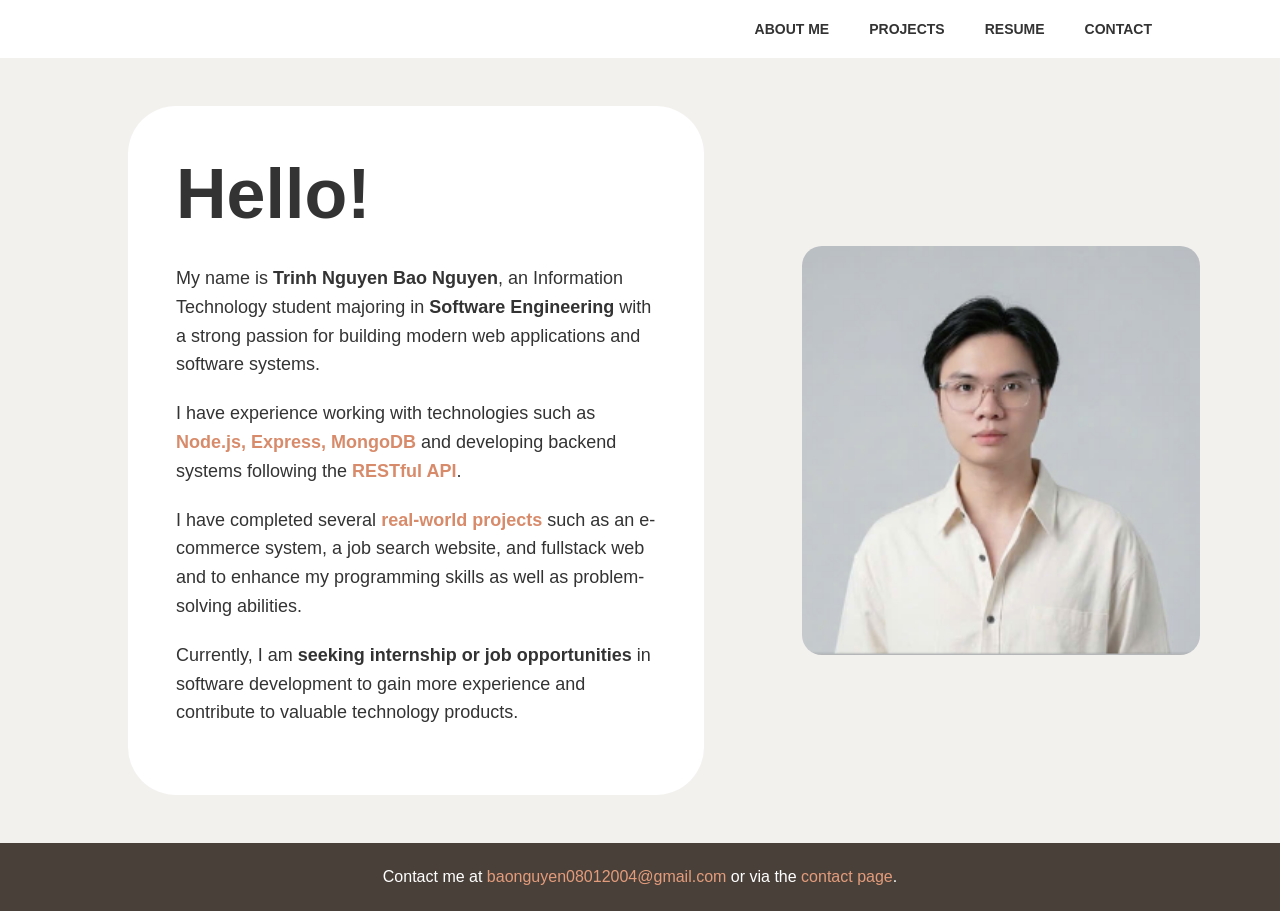
<file: index.html>
<!DOCTYPE html>
<html lang="en">

<head>
    <meta charset="UTF-8">
    <meta name="viewport" content="width=device-width, initial-scale=1.0">
    <title>My Portfolio</title>
    <link rel="stylesheet" href="style.css">
</head>

<body>

    <!-- Navbar -->
    <header id="navbar"></header>
    <script>
        fetch("navbar.html")
            .then(res => res.text())
            .then(data => {
                document.getElementById("navbar").innerHTML = data;
            });
    </script>

    <!-- About Section -->
    <section class="about">
        <div class="about-left-border">
            <div class="about-left">

                <h1>Hello!</h1>

                <p>
                    My name is <strong>Trinh Nguyen Bao Nguyen</strong>, an Information Technology student majoring in
                    <strong>Software Engineering</strong> with a strong passion for building modern web applications and
                    software systems.
                </p>


                <p>
                    I have experience working with technologies such as <span class="highlight">Node.js, Express,
                        MongoDB</span>
                    and developing backend systems following the <span class="highlight">RESTful API</span>.
                </p>

                <p>
                    I have completed several <span class="highlight">real-world projects</span> such as an e-commerce
                    system,
                    a job search website, and fullstack web and to enhance my programming skills
                    as well as problem-solving abilities.
                </p>

                <p>
                    Currently, I am <strong>seeking internship or job opportunities</strong> in software development
                    to gain more experience and contribute to valuable technology products.
                </p>

            </div>
        </div>

        <div class="about-right">
            <img src="profile.png" alt="profile">
        </div>

    </section>
    <footer class="footer">
        <p>
            Contact me at
            <a href="mailto:baonguyen08012004@gmail.com">baonguyen08012004@gmail.com</a>
            or via the <a href="connect.html">contact page</a>.
        </p>
    </footer>


</body>

</html>
</file>
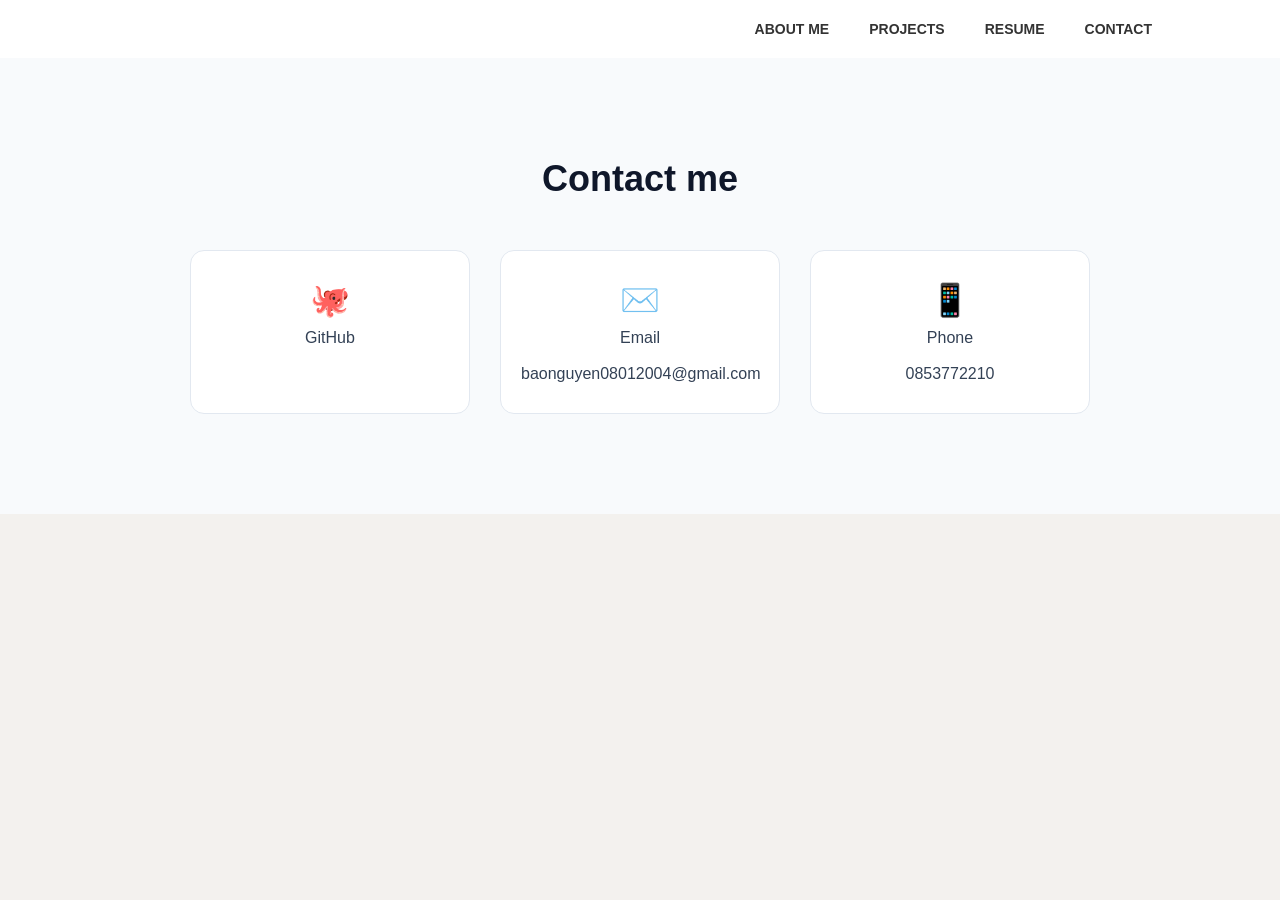
<file: connect.html>
<!DOCTYPE html>
<html lang="en">

<head>
    <meta charset="UTF-8">
    <meta name="viewport" content="width=device-width, initial-scale=1.0">
    <title>My Portfolio</title>
    <link rel="stylesheet" href="style.css">
</head>

<body>
    <header id="navbar"></header>
    <script>
        fetch("navbar.html")
            .then(res => res.text())
            .then(data => {
                document.getElementById("navbar").innerHTML = data;
            });
    </script>
    <section class="connect">

        <h2>Contact me</h2>
        <p class="connect-desc">
           
        </p>

        <div class="connect-container">

            <a href="http://github.com/baonguyn123" class="connect-card github">
                <div class="icon">🐙</div>
                <p>GitHub</p>
            </a>

            <a href="mailto:baonguyen08012004@gmail.com" class="connect-card email">
                <div class="icon">✉️</div>
                <p>Email</p><br>
                <p>baonguyen08012004@gmail.com</p>
            </a>
            <a href="tel:0853772210" class="connect-card">
                <div class="icon">📱</div>
                <p>Phone</p><br>
                <p>0853772210</p>
            </a>

        </div>

    </section>
</body>

</html>
</file>
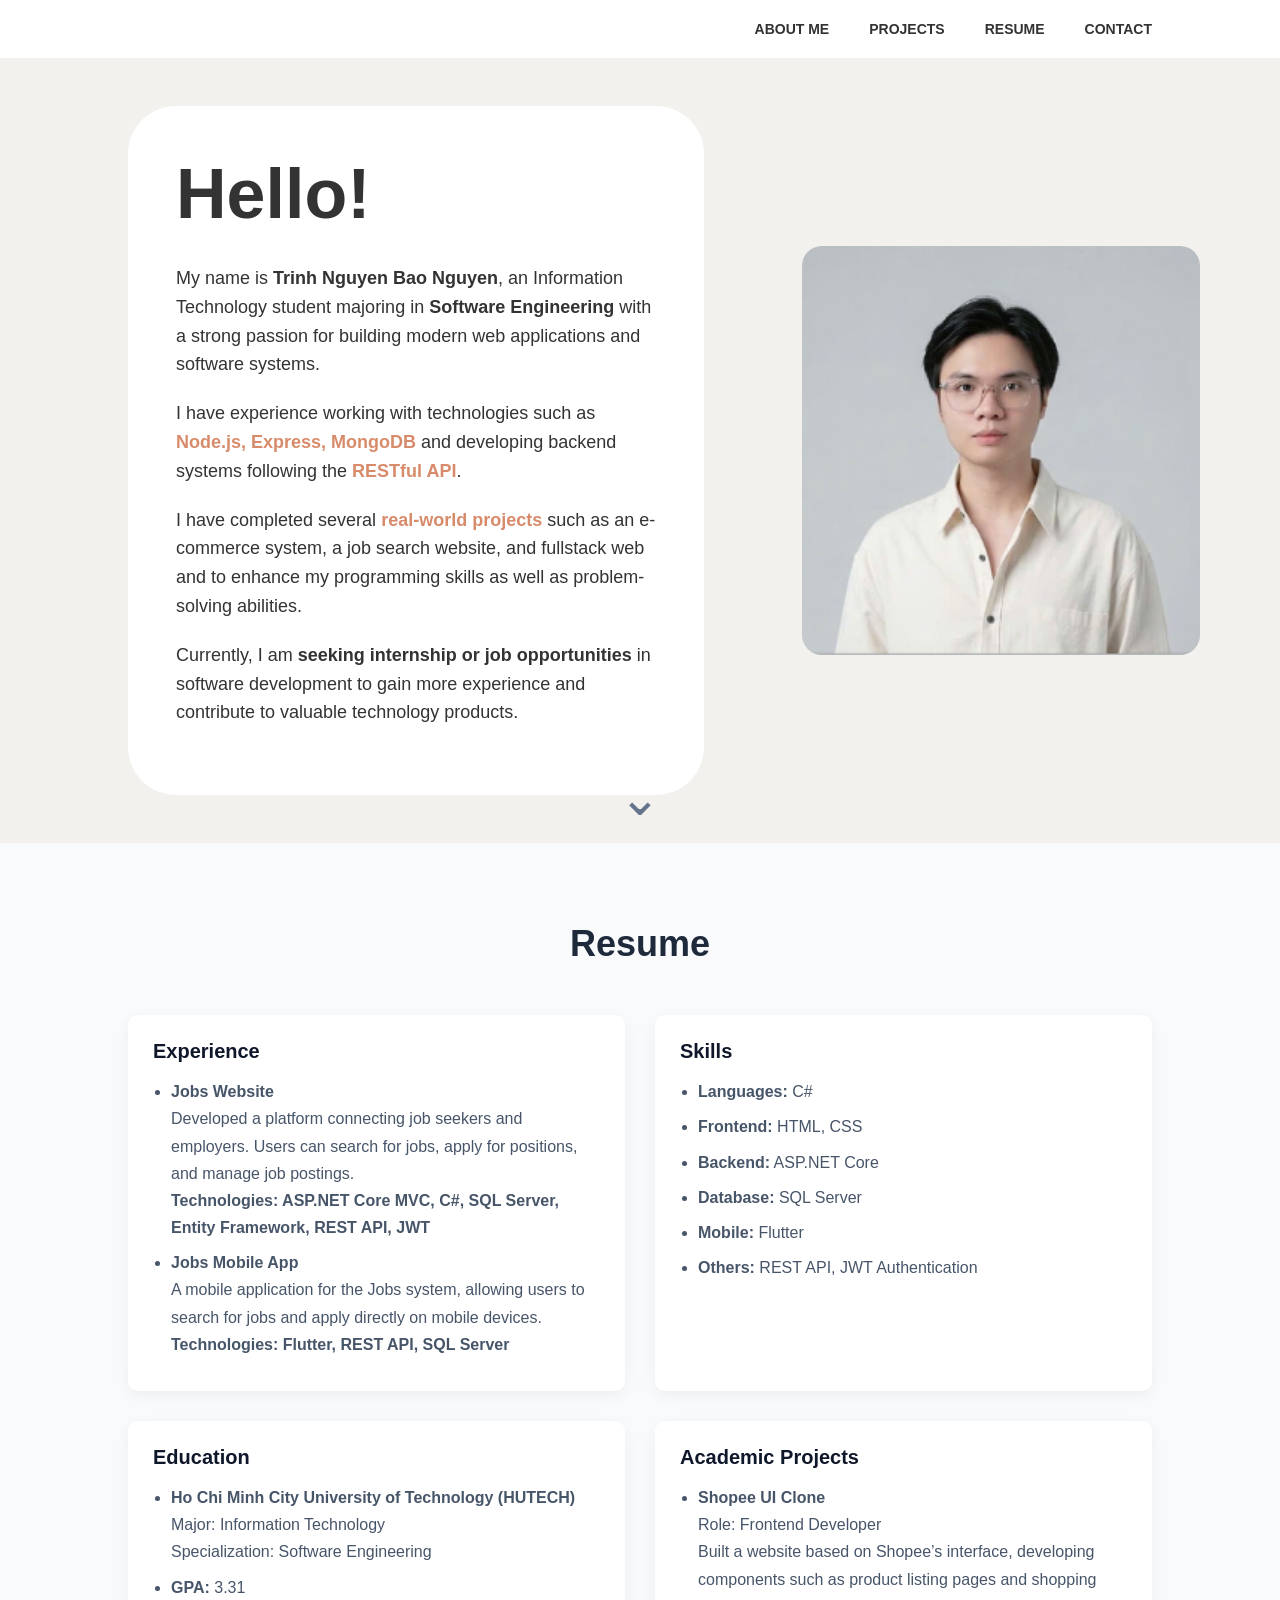
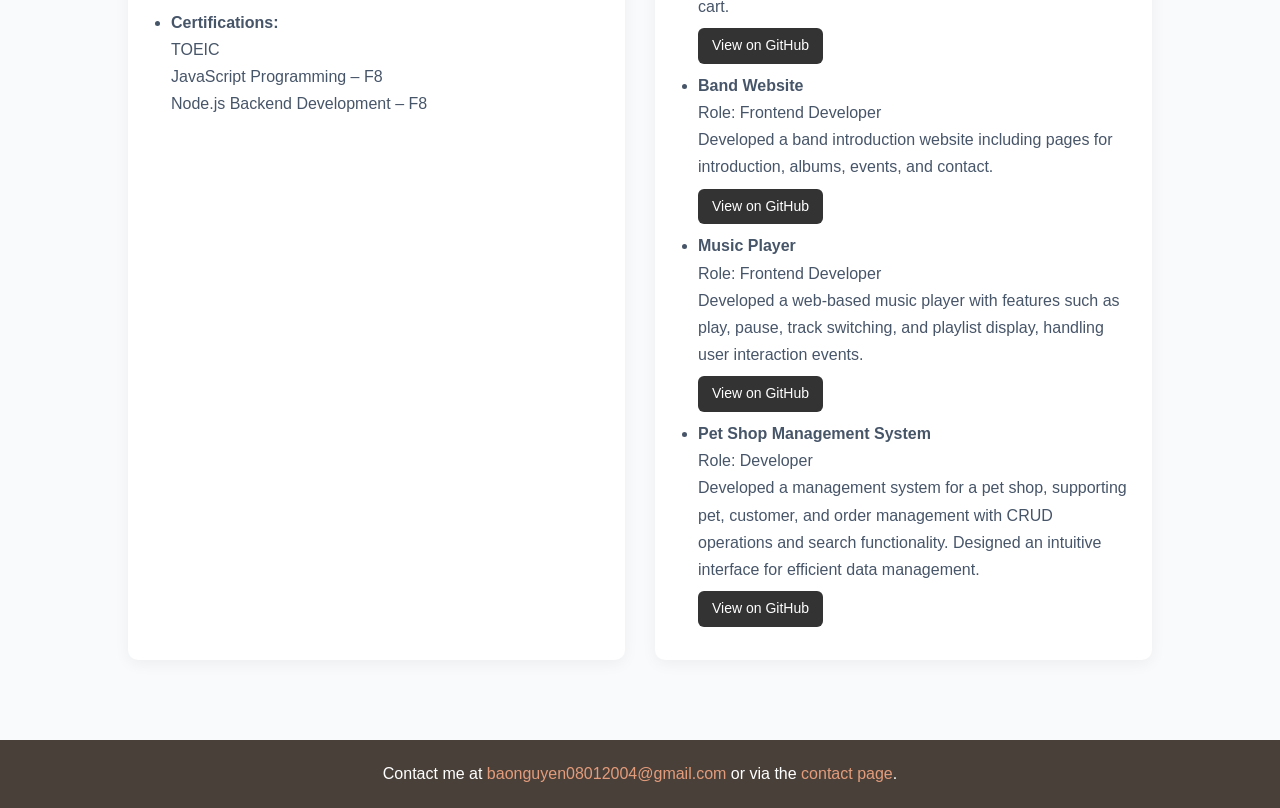
<file: remuse.html>
<!DOCTYPE html>
<html lang="en">

<head>
    <meta charset="UTF-8">
    <meta name="viewport" content="width=device-width, initial-scale=1.0">
    <title>My Portfolio</title>
    <link rel="stylesheet" href="style.css">
</head>

<body>

    <!-- Navbar -->
    <header id="navbar"></header>
    <script>
        fetch("navbar.html")
            .then(res => res.text())
            .then(data => {
                document.getElementById("navbar").innerHTML = data;
            });
    </script>

    <!-- About Section -->
    <section class="about">
        <div class="about-left-border">
            <div class="about-left">

                <h1>Hello!</h1>


                <p>
                    My name is <strong>Trinh Nguyen Bao Nguyen</strong>, an Information Technology student majoring in
                    <strong>Software Engineering</strong> with a strong passion for building modern web applications and
                    software systems.
                </p>

                <p>
                    I have experience working with technologies such as <span class="highlight">Node.js, Express,
                        MongoDB</span>
                    and developing backend systems following the <span class="highlight">RESTful API</span>.
                </p>

                <p>
                    I have completed several <span class="highlight">real-world projects</span> such as an e-commerce
                    system,
                    a job search website, and fullstack web and to enhance my programming skills
                    as well as problem-solving abilities.
                </p>

                <p>
                    Currently, I am <strong>seeking internship or job opportunities</strong> in software development
                    to gain more experience and contribute to valuable technology products.
                </p>

            </div>
        </div>

        <div class="about-right">
            <img src="profile.png" alt="profile">
        </div>
        <div class="scroll-arrow">
            <a href="#resume">
                <span>⌄</span>
            </a>
        </div>
    </section>

    <section class="resume" id="resume">

        <h2>Resume</h2>

        <div class="resume-container">

            <div class="resume-card">
                <h3>Experience</h3>
                <ul>
                    <li>
                        <strong>Jobs Website</strong><br>
                        Developed a platform connecting job seekers and employers.
                        Users can search for jobs, apply for positions, and manage job postings.<br>
                        <strong>Technologies: ASP.NET Core MVC, C#, SQL Server, Entity Framework, REST API, JWT</strong>
                    </li>

                    <li>
                        <strong>Jobs Mobile App</strong><br>
                        A mobile application for the Jobs system, allowing users to search for jobs
                        and apply directly on mobile devices.<br>
                        <strong>Technologies: Flutter, REST API, SQL Server</strong>
                    </li>
                </ul>
            </div>

            <div class="resume-card">
                <h3>Skills</h3>
                <ul>
                    <li><strong>Languages:</strong> C#</li>
                    <li><strong>Frontend:</strong> HTML, CSS</li>
                    <li><strong>Backend:</strong> ASP.NET Core</li>
                    <li><strong>Database:</strong> SQL Server</li>
                    <li><strong>Mobile:</strong> Flutter</li>
                    <li><strong>Others:</strong> REST API, JWT Authentication</li>
                </ul>
            </div>

            <div class="resume-card">
                <h3>Education</h3>
                <ul>
                    <li>
                        <strong>Ho Chi Minh City University of Technology (HUTECH)</strong><br>
                        Major: Information Technology<br>
                        Specialization: Software Engineering
                    </li>

                    <li>
                        <strong>GPA:</strong> 3.31<br>
                    </li>

                    <li>
                        <strong>Certifications:</strong><br>
                        TOEIC<br>
                        JavaScript Programming – F8<br>
                        Node.js Backend Development – F8
                    </li>
                </ul>
            </div>

            <div class="resume-card">
                <h3>Academic Projects</h3>
                <ul>
                    <li>
                        <strong>Shopee UI Clone</strong><br>
                        Role: Frontend Developer<br>
                        Built a website based on Shopee’s interface, developing components
                        such as product listing pages and shopping cart.<br>

                        <a href="https://github.com/baonguyn123/web-shoppe.git" target="_blank" class="github-link">
                            View on GitHub
                        </a>
                    </li>

                    <li>
                        <strong>Band Website</strong><br>
                        Role: Frontend Developer<br>
                        Developed a band introduction website including pages for introduction,
                        albums, events, and contact.<br>

                        <a href="https://github.com/baonguyn123/Web-band-nh-c.git" target="_blank" class="github-link">
                            View on GitHub
                        </a>
                    </li>

                    <li>
                        <strong>Music Player</strong><br>
                        Role: Frontend Developer<br>
                        Developed a web-based music player with features such as play, pause,
                        track switching, and playlist display, handling user interaction events.<br>

                        <a href="https://github.com/baonguyn123/nghe-nhac.git" target="_blank" class="github-link">
                            View on GitHub
                        </a>
                    </li>

                    <li>
                        <strong>Pet Shop Management System</strong><br>
                        Role: Developer<br>
                        Developed a management system for a pet shop, supporting pet, customer,
                        and order management with CRUD operations and search functionality.
                        Designed an intuitive interface for efficient data management.<br>

                        <a href="https://github.com/baonguyn123/QLTC_123.git" target="_blank" class="github-link">
                            View on GitHub
                        </a>
                    </li>
                </ul>
            </div>

        </div>
    </section>

    <footer class="footer">
        <p>
            Contact me at
            <a href="mailto:baonguyen08012004@gmail.com">baonguyen08012004@gmail.com</a>
            or via the <a href="#">contact page</a>.
        </p>
    </footer>


</body>

</html>
</file>
<file: style.css>
* {
    margin: 0;
    padding: 0;
    box-sizing: border-box;
    font-family: Arial, Helvetica, sans-serif;

}

body {
    background: #f3f1ee;
    color: #333;
    min-height: 100vh;
    display: flex;
    flex-direction: column;
}


/* Navbar */

.navbar {
    display: flex;
    justify-content: space-between;
    align-items: center;
    padding: 30px 80px;
}

.menu {
    list-style: none;
    display: flex;
    gap: 40px;
}

.menu a {
    text-decoration: none;
    color: #555;
    font-weight: 500;
}

.menu a:hover {
    color: #d88b6b;
}


/* About */

.about {
    display: flex;
    align-items: center;
    justify-content: space-between;
    /* padding: 80px; */
    padding-left: 80px;
    padding-right: 80px;
    position: relative;
    gap: 50px;
    flex: 1;
}

.about-left {
    flex: 1;
}

.about-left h1 {
    font-size: 70px;
    margin-bottom: 30px;
}

.about-left p {
    margin-bottom: 20px;
    line-height: 1.6;
    font-size: 18px;
}

.highlight {
    color: #d88b6b;
    font-weight: 600;
}


/* Image */

.about-right {
    flex: 1;
    display: flex;
    justify-content: center;
}

.about-right img {
    width: 100%;
    max-width: 420px;
    border-radius: 20px;
}

.footer {
    background: #4a403a;
    color: white;
    text-align: center;
    padding: 25px;
    margin-top: auto;
    font-size: 16px;
    margin: 0;
}

.footer a {
    color: #e39c7b;
    text-decoration: none;
    font-weight: 500;
}

.footer a:hover {
    text-decoration: underline;
}

.about-left-border {
    width: 60%;
    padding: 3rem;
    border-radius: 3rem;
}

.about-left {
    width: 100%;
}

.about-left {
    display: flex;
    flex-direction: column;
    justify-content: center;
    align-items: flex-start;
    /* sửa ở đây */
    background-color: white;
    border-radius: 3rem;
    padding: 3rem;
}

.projects {
    padding: 60px 10%;
}

.projects h1 {
    font-size: 36px;
    margin-bottom: 10px;
}

.subtitle {
    color: #666;
    margin-bottom: 40px;
}

/* grid layout */

.projects-grid {
    display: grid;
    grid-template-columns: repeat(auto-fit, minmax(300px, 1fr));
    gap: 30px;
}

/* card */

.project-card {
    position: relative;
    border-radius: 10px;
    overflow: hidden;
    box-shadow: 0 5px 20px rgba(0, 0, 0, 0.1);
    background: white;
    transition: transform 0.3s;
}

.project-card:hover {
    transform: translateY(-8px);
}

/* image */

.project-img {
    width: 100%;
    display: block;
}

/* video overlay */

.project-video {
    position: absolute;
    top: 0;
    left: 0;
    width: 100%;
    height: 350px;
    /* chiều cao của ảnh */
    opacity: 0;
    pointer-events: none;
    /* không chặn click */
    transition: 0.3s;
}

.project-video iframe {
    width: 100%;
    height: 100%;
}

.project-card:hover .project-video {
    opacity: 1;
}

/* title */

.project-title {
    padding: 15px;
    font-weight: bold;
    font-size: 18px;
    text-align: center;
    background: white;
}



.project-content {
    padding: 20px;
}

.project-title {
    font-size: 20px;
    margin-bottom: 10px;
}

.project-desc {
    font-size: 14px;
    color: #555;
    margin-bottom: 15px;
    line-height: 1.5;
}

/* button */

.project-btn {
    display: inline-block;
    padding: 10px 16px;
    background: #333;
    color: white;
    text-decoration: none;
    border-radius: 6px;
    font-size: 14px;
    transition: 0.3s;
}

.project-btn:hover {
    background: #555;
}


.resume {
    padding: 80px 10%;
    background: #f8fafc;
    color: #1e293b;
}

/* title */

.resume h2 {
    text-align: center;
    font-size: 36px;
    margin-bottom: 50px;
}

/* grid layout */

.resume-container {
    display: grid;
    grid-template-columns: repeat(auto-fit, minmax(400px, 1fr));
    gap: 30px;
    max-width: 1100px;
    margin: auto;
}

/* card */

.resume-card {
    background: #ffffff;
    padding: 25px;
    border-radius: 10px;
    box-shadow: 0 4px 15px rgba(0, 0, 0, 0.05);
    transition: 0.2s;
}

/* hover effect */

.resume-card:hover {
    transform: translateY(-5px);
    box-shadow: 0 10px 25px rgba(0, 0, 0, 0.08);
}

/* title card */

.resume-card h3 {
    font-size: 20px;
    margin-bottom: 15px;
    color: #0f172a;
}

/* list */

.resume-card ul {
    padding-left: 18px;
    line-height: 1.7;
    color: #475569;
}

.resume-card li {
    margin-bottom: 8px;
}

/* text */

.resume-card p {
    line-height: 1.7;
    color: #475569;
}




.scroll-arrow {
    position: absolute;
    bottom: 16px;
    left: 50%;
    transform: translateX(-50%);
    font-size: 50px;
    animation: bounce 2s infinite;
}

.scroll-arrow a {
    text-decoration: none;
    color: #64748b;
}

@keyframes bounce {

    0%,
    20%,
    50%,
    80%,
    100% {
        transform: translateY(0);
    }

    40% {
        transform: translateY(10px);
    }

    60% {
        transform: translateY(5px);
    }
}







.connect {
    padding: 100px 10%;
    text-align: center;
    background: #f8fafc;
    color: #1e293b;
}

/* title */

.connect h2 {
    font-size: 36px;
    margin-bottom: 10px;
    color: #0f172a;
}

/* description */

.connect-desc {
    color: #64748b;
    margin-bottom: 50px;
    font-size: 16px;
}

/* grid */

.connect-container {
    display: grid;
    grid-template-columns: repeat(auto-fit, minmax(160px, 1fr));
    gap: 30px;
    max-width: 900px;
    margin: auto;
}

/* card */

.connect-card {
    text-decoration: none;
    background: white;
    padding: 30px 20px;
    border-radius: 14px;
    color: #1e293b;
    border: 1px solid #e2e8f0;
    transition: 0.25s;
}

/* hover */

.connect-card:hover {
    transform: translateY(-6px);
    border-color: #a855f7;
    box-shadow: 0 10px 25px rgba(0, 0, 0, 0.08);
}

/* icon */

.icon {
    font-size: 32px;
    margin-bottom: 10px;
}

/* text */

.connect-card p {
    font-weight: 500;
    color: #334155;
}
.github-link{
    display:inline-block;
    margin-top:8px;
    padding:6px 14px;
    background:#333;
    color:white;
    text-decoration:none;
    border-radius:6px;
    font-size:14px;
}

.github-link:hover{
    background:#555;
}

/* ===== GLOBAL ===== */



/* ========================= */
/* ===== RESPONSIVE ======== */
/* ========================= */

@media (max-width:1024px) {

    .about {
        gap: 30px;
    }

    .about-left h1 {
        font-size: 32px;
    }

}

/* TABLET */

@media (max-width:768px) {

    .about {
        flex-direction: column;
        text-align: center;
    }

    .about-left-border {
        border-left: none;
        border-top: 4px solid #333;
        padding-top: 20px;
        padding-left: 0;
    }

    .projects {
        padding: 40px 5%;
    }

    .project-video iframe {
        height: 200px;
    }

}

/* MOBILE */

@media (max-width:480px) {

    nav ul {
        flex-wrap: wrap;
        gap: 15px;
        font-size: 14px;
    }

    .about {
        padding: 30px 20px;
    }

    .about-left h1 {
        font-size: 26px;
    }

    .about-left p {
        font-size: 14px;
    }

    .project-video iframe {
        height: 180px;
    }

    .connect-card {
        width: 100%;
    }

}

@media (max-width:768px) {

    .about-left-border {
        width: 100%;
        padding: 2rem;
    }

}

/* ===== NAVBAR ===== */

.navbar {
    display: flex;
    justify-content: space-between;
    align-items: center;
    padding: 20px 10%;
    background: white;
}

.menu {
    display: flex;
    gap: 40px;
    list-style: none;
}

.menu a {
    text-decoration: none;
    color: #333;
    font-weight: 600;
    font-size: 14px;
}

/* ===== MOBILE ===== */

@media (max-width:768px) {

    .navbar {
        flex-direction: column;
        gap: 20px;
    }

    .menu {
        flex-direction: column;
        align-items: center;
        gap: 15px;
    }

}

@media (max-width:768px) {
    .scroll-arrow {
        position: absolute;
        bottom: 16px;
        left: 50%;
        transform: translateX(-50%);
        font-size: 28px;
        animation: bounce 2s infinite;
    }
}


@media (max-width:768px) {
  .resume-card{
   width: 304px;
  }
  .resume{
    width: 400px;
  }

}
</file>
